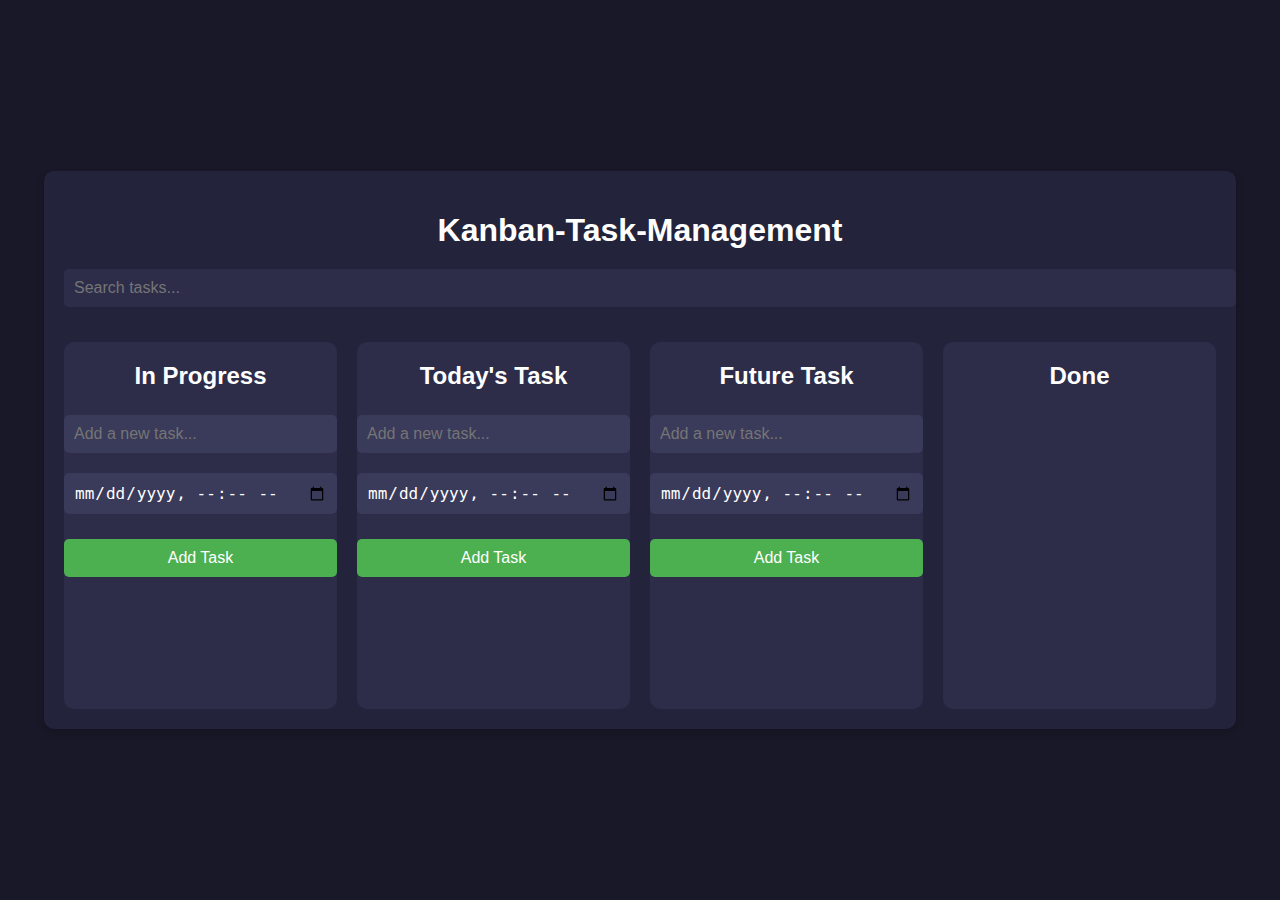
<file: index.html>
<!DOCTYPE html>
<html lang="en">
  <head>
    <meta charset="UTF-8" />
    <meta name="viewport" content="width=device-width, initial-scale=1.0" />
    <title>Kanban Management</title>
    <link rel="stylesheet" href="styles.css" />
  </head>
  <body>
    <div class="container">
      <h1>Kanban-Task-Management</h1>
      <div class="search-section">
        <input type="text" id="searchInput" placeholder="Search tasks..." />
      </div>
      <div class="task-containers">
        <div class="task-container">
          <h2>In Progress</h2>
          <div class="add-task">
            <input
              type="text"
              class="taskInput"
              placeholder="Add a new task..."
            />
            <input type="datetime-local" class="taskTime" />
            <button class="addTaskBtn">Add Task</button>
          </div>
          <ul class="taskList" id="inProgress"></ul>
        </div>
        <div class="task-container">
          <h2>Today's Task</h2>
          <div class="add-task">
            <input
              type="text"
              class="taskInput"
              placeholder="Add a new task..."
            />
            <input type="datetime-local" class="taskTime" />
            <button class="addTaskBtn">Add Task</button>
          </div>
          <ul class="taskList" id="toDoRightNow"></ul>
        </div>
        <div class="task-container">
          <h2>Future Task</h2>
          <div class="add-task">
            <input
              type="text"
              class="taskInput"
              placeholder="Add a new task..."
            />
            <input type="datetime-local" class="taskTime" />
            <button class="addTaskBtn">Add Task</button>
          </div>
          <ul class="taskList" id="scheduledForLater"></ul>
        </div>
        <div class="task-container">
          <h2>Done</h2>
          <ul class="taskList" id="done"></ul>
        </div>
      </div>
    </div>
    <script src="script.js"></script>
  </body>
</html>
</file>
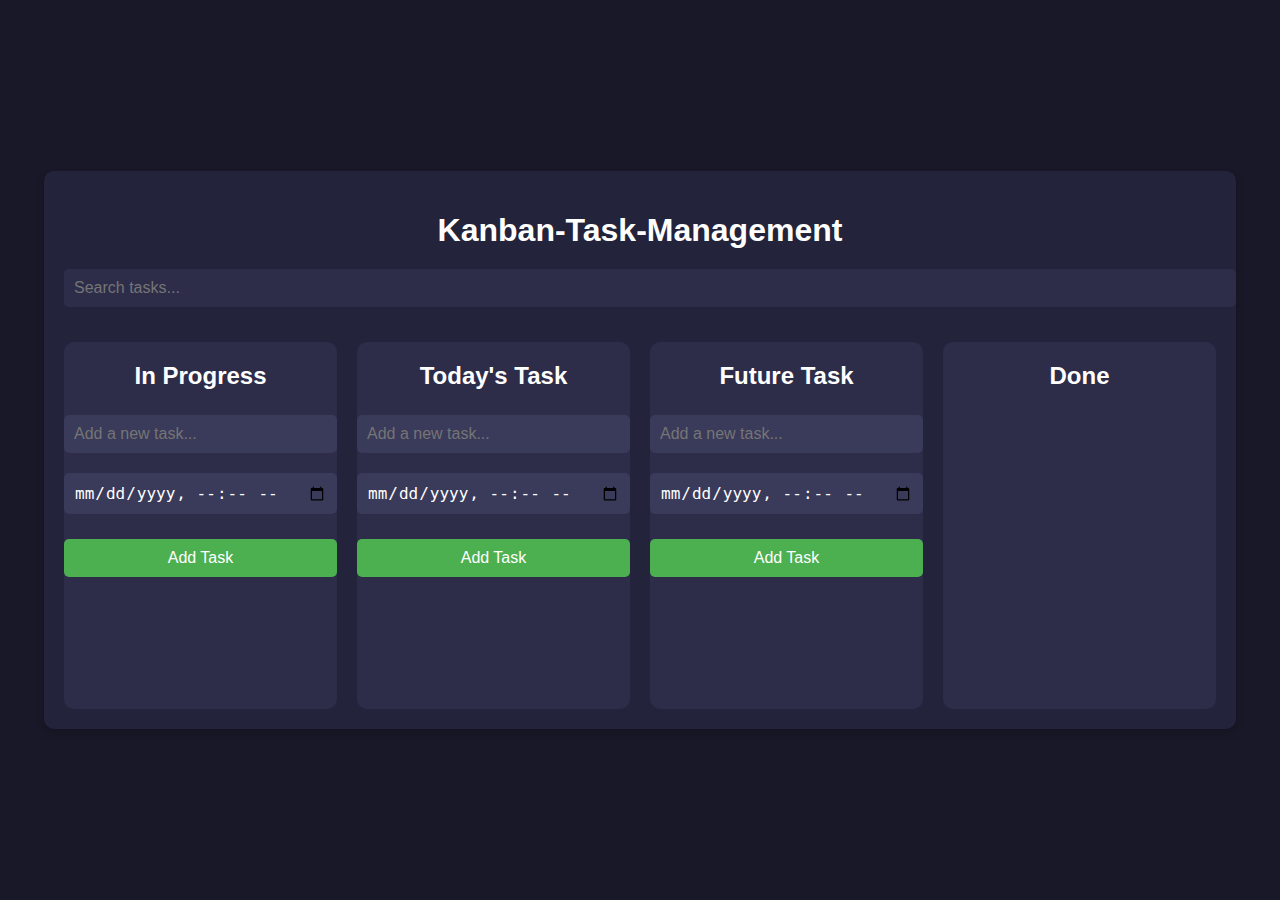
<file: Kanban Mangement/index.html>
<!DOCTYPE html>
<html lang="en">
  <head>
    <meta charset="UTF-8" />
    <meta name="viewport" content="width=device-width, initial-scale=1.0" />
    <title>Kanban Management</title>
    <link rel="stylesheet" href="styles.css" />
  </head>
  <body>
    <div class="container">
      <h1>Kanban-Task-Management</h1>
      <div class="search-section">
        <input type="text" id="searchInput" placeholder="Search tasks..." />
      </div>
      <div class="task-containers">
        <div class="task-container">
          <h2>In Progress</h2>
          <div class="add-task">
            <input
              type="text"
              class="taskInput"
              placeholder="Add a new task..."
            />
            <input type="datetime-local" class="taskTime" />
            <button class="addTaskBtn">Add Task</button>
          </div>
          <ul class="taskList" id="inProgress"></ul>
        </div>
        <div class="task-container">
          <h2>Today's Task</h2>
          <div class="add-task">
            <input
              type="text"
              class="taskInput"
              placeholder="Add a new task..."
            />
            <input type="datetime-local" class="taskTime" />
            <button class="addTaskBtn">Add Task</button>
          </div>
          <ul class="taskList" id="toDoRightNow"></ul>
        </div>
        <div class="task-container">
          <h2>Future Task</h2>
          <div class="add-task">
            <input
              type="text"
              class="taskInput"
              placeholder="Add a new task..."
            />
            <input type="datetime-local" class="taskTime" />
            <button class="addTaskBtn">Add Task</button>
          </div>
          <ul class="taskList" id="scheduledForLater"></ul>
        </div>
        <div class="task-container">
          <h2>Done</h2>
          <ul class="taskList" id="done"></ul>
        </div>
      </div>
    </div>
    <script src="script.js"></script>
  </body>
</html>
</file>
<file: styles.css>
body {
  font-family: Arial, sans-serif;
  background-color: #181828;
  color: white;
  margin: 0;
  padding: 0;
  display: flex;
  justify-content: center;
  align-items: center;
  min-height: 100vh;
}

.container {
  width: 90%;
  max-width: 1200px;
  background-color: #23233b;
  padding: 20px;
  border-radius: 10px;
  box-shadow: 0 4px 8px rgba(0, 0, 0, 0.2);
}

h1 {
  text-align: center;
  margin-bottom: 20px;
  font-size: 2rem;
}

.search-section input {
  width: 100%;
  padding: 10px;
  margin-bottom: 20px;
  border: none;
  border-radius: 5px;
  background-color: #2d2d4a;
  color: white;
  font-size: 1rem;
}

.task-containers {
  display: flex;
  gap: 20px;
  flex-wrap: wrap; /* Allow wrapping on smaller screens */
}

.task-container {
  flex: 1;
  background-color: #2d2d4a;
  border-radius: 10px;
  margin-top: 15px;
  min-width: 250px; /* Ensure containers don't get too small */
}

.task-container h2 {
  text-align: center;
  margin-bottom: 15px;
  font-size: 1.5rem;
}

.add-task {
  display: flex;
  flex-direction: column;
  gap: 10px;
  margin-bottom: 15px;
}

.add-task input {
  margin-top: 10px;
  padding: 10px;
  border: none;
  border-radius: 5px;
  background-color: #3a3a5a;
  color: white;
  font-size: 1rem;
}

.add-task button {
  padding: 10px 20px;
  margin-top: 15px;
  border: none;
  border-radius: 5px;
  background-color: #4caf50;
  color: white;
  cursor: pointer;
  font-size: 1rem;
  transition: background-color 0.3s ease;
}

.add-task button:hover {
  background-color: #45a049;
}

ul {
  list-style-type: none;
  padding: 0;
  min-height: 100px;
}

li {
  background-color: #3a3a5a;
  padding: 10px;
  margin-bottom: 10px;
  border-radius: 5px;
  display: flex;
  justify-content: space-between;
  align-items: center;
  cursor: grab;
  transition: transform 0.2s ease, opacity 0.2s ease;
}

li:hover {
  transform: scale(1.02);
}

li.dragging {
  opacity: 0.5;
  transform: scale(0.95);
}

li button {
  background-color: #ff4d4d;
  border: none;
  border-radius: 5px;
  color: white;
  padding: 5px 10px;
  cursor: pointer;
  transition: background-color 0.3s ease;
}

li button:hover {
  background-color: #cc0000;
}

.task-time {
  font-size: 0.8em;
  color: #ccc;
  margin-top: 5px;
}


@media (max-width: 768px) {
  .task-containers {
    flex-direction: column;
  }

  .task-container {
    width: 100%;
  }
}


.done-btn {
  background-color: #4caf50;
  border: none;
  border-radius: 5px;
  color: white;
  padding: 5px 10px;
  cursor: pointer;
  transition: background-color 0.3s ease;
}

.done-btn:hover {
  background-color: #45a049;
}
</file>
<file: Kanban Mangement/styles.css>
body {
  font-family: Arial, sans-serif;
  background-color: #181828;
  color: white;
  margin: 0;
  padding: 0;
  display: flex;
  justify-content: center;
  align-items: center;
  min-height: 100vh;
}

.container {
  width: 90%;
  max-width: 1200px;
  background-color: #23233b;
  padding: 20px;
  border-radius: 10px;
  box-shadow: 0 4px 8px rgba(0, 0, 0, 0.2);
}

h1 {
  text-align: center;
  margin-bottom: 20px;
  font-size: 2rem;
}

.search-section input {
  width: 100%;
  padding: 10px;
  margin-bottom: 20px;
  border: none;
  border-radius: 5px;
  background-color: #2d2d4a;
  color: white;
  font-size: 1rem;
}

.task-containers {
  display: flex;
  gap: 20px;
  flex-wrap: wrap; /* Allow wrapping on smaller screens */
}

.task-container {
  flex: 1;
  background-color: #2d2d4a;
  border-radius: 10px;
  margin-top: 15px;
  min-width: 250px; /* Ensure containers don't get too small */
}

.task-container h2 {
  text-align: center;
  margin-bottom: 15px;
  font-size: 1.5rem;
}

.add-task {
  display: flex;
  flex-direction: column;
  gap: 10px;
  margin-bottom: 15px;
}

.add-task input {
  margin-top: 10px;
  padding: 10px;
  border: none;
  border-radius: 5px;
  background-color: #3a3a5a;
  color: white;
  font-size: 1rem;
}

.add-task button {
  padding: 10px 20px;
  margin-top: 15px;
  border: none;
  border-radius: 5px;
  background-color: #4caf50;
  color: white;
  cursor: pointer;
  font-size: 1rem;
  transition: background-color 0.3s ease;
}

.add-task button:hover {
  background-color: #45a049;
}

ul {
  list-style-type: none;
  padding: 0;
  min-height: 100px;
}

li {
  background-color: #3a3a5a;
  padding: 10px;
  margin-bottom: 10px;
  border-radius: 5px;
  display: flex;
  justify-content: space-between;
  align-items: center;
  cursor: grab;
  transition: transform 0.2s ease, opacity 0.2s ease;
}

li:hover {
  transform: scale(1.02);
}

li.dragging {
  opacity: 0.5;
  transform: scale(0.95);
}

li button {
  background-color: #ff4d4d;
  border: none;
  border-radius: 5px;
  color: white;
  padding: 5px 10px;
  cursor: pointer;
  transition: background-color 0.3s ease;
}

li button:hover {
  background-color: #cc0000;
}

.task-time {
  font-size: 0.8em;
  color: #ccc;
  margin-top: 5px;
}


@media (max-width: 768px) {
  .task-containers {
    flex-direction: column;
  }

  .task-container {
    width: 100%;
  }
}


.done-btn {
  background-color: #4caf50;
  border: none;
  border-radius: 5px;
  color: white;
  padding: 5px 10px;
  cursor: pointer;
  transition: background-color 0.3s ease;
}

.done-btn:hover {
  background-color: #45a049;
}
</file>
